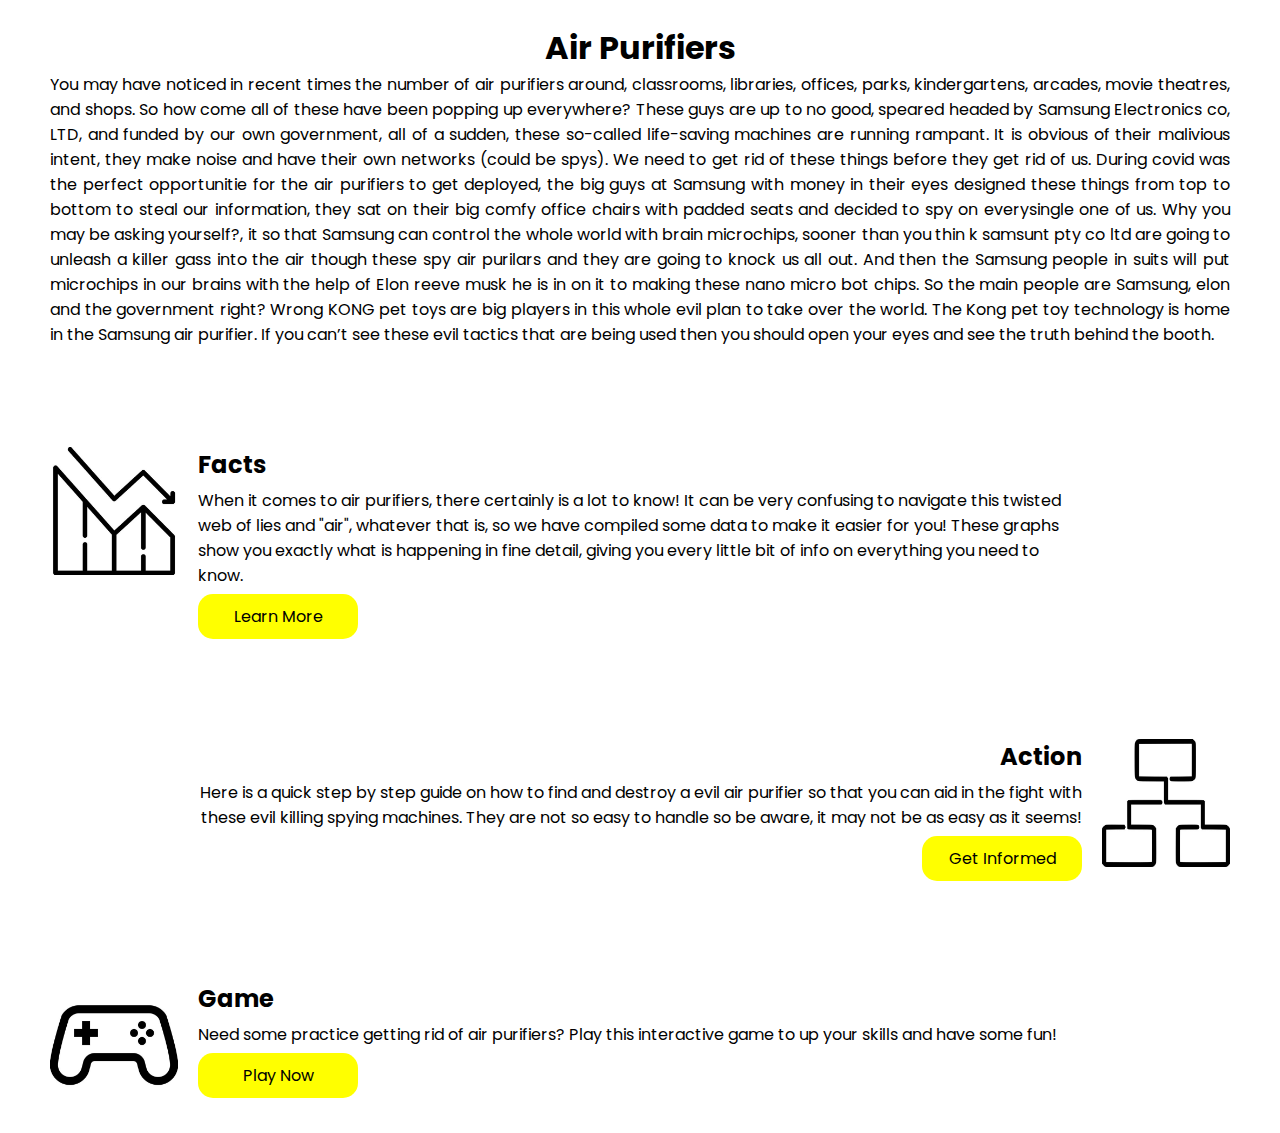
<file: index.html>
<!DOCTYPE html>
<html lang="en">
<head>
    <meta charset="UTF-8">
    <meta http-equiv="X-UA-Compatible" content="IE=edge">
    <meta name="viewport" content="width=device-width, initial-scale=1.0">
    <title>Air Purifiers</title>
    <link rel="stylesheet" href="/index.css">
    <link rel="preconnect" href="https://fonts.googleapis.com">
    <link rel="preconnect" href="https://fonts.gstatic.com" crossorigin>
    <link href="https://fonts.googleapis.com/css2?family=Poppins:wght@300&display=swap" rel="stylesheet"> 
</head>
<body>
    <div id="wrapper">
        <div id="top">
            <h1>Air Purifiers</h1>
            <p>You may have noticed in recent times the number of air purifiers around, classrooms, libraries, offices, parks, kindergartens, arcades, movie theatres, and shops. So how come all of these have been popping up everywhere? These guys are up to no good, speared headed by Samsung Electronics co, LTD, and funded by our own government, all of a sudden, these so-called life-saving machines are running rampant. It is obvious of their malivious intent, they make noise and have their own networks (could be spys). We need to get rid of these things before they get rid of us. During covid was the perfect opportunitie for the air purifiers to get deployed, the big guys at Samsung with money in their eyes designed these things from top to bottom to steal our information, they sat on their big comfy office chairs with padded seats and decided to spy on everysingle one of us. Why you may be asking yourself?, it so that Samsung can control the whole world with brain microchips, sooner than you thin k samsunt pty co ltd are going to unleash a killer gass into the air though these spy air purilars and they are going to knock us all out. And then the Samsung people in suits will put microchips in our brains with the help of Elon reeve musk he is in on it to making these nano micro bot chips. So the main people are Samsung, elon and the government right? Wrong KONG pet toys are big players in this whole evil plan to take over the world. The Kong pet toy technology is home in the Samsung air purifier. If you can’t see these evil tactics that are being used then you should open your eyes and see the truth behind the booth.</p>
        </div>

        <div id="stats" class="section">
            <img src="images/logo_graphs.jpg" width="128" height="128">
            <div class="sectiontext leftsectiontext">
                <h2>Facts</h2>
                <p>When it comes to air purifiers, there certainly is a lot to know! It can be very confusing to navigate this twisted web of lies and "air", whatever that is, so we have compiled some data to make it easier for you! These graphs show you exactly what is happening in fine detail, giving you every little bit of info on everything you need to know.</p>
                <a href="/graphs.html">Learn More</a>
            </div>
        </div>

        <div id="action" class="section">
            <div class="sectiontext rightsectiontext">
                <h2>Action</h2>
                <p>Here is a quick step by step guide on how to find and destroy a evil air purifier so that you can aid in the fight with these evil killing spying machines. They are not so easy to handle so be aware, it may not be as easy as it seems!</p>
                <a href="/action.html">Get Informed</a>
            </div>
            <img src="images/logo_action.jpg" width="128" height="128">
        </div>
        
        <div id="game" class="section">
            <img src="images/logo_game.jpg" width="128" height="128">
            <div id="gametext" class="sectiontext leftsectiontext">
                <h2>Game</h2>
                <p>Need some practice getting rid of air purifiers? Play this interactive game to up your skills and have some fun!</p>
                <a href="/game.html"><span>Play Now</span></a>
            </div>
        </div>
    </div>
</body>
</html>
</file>
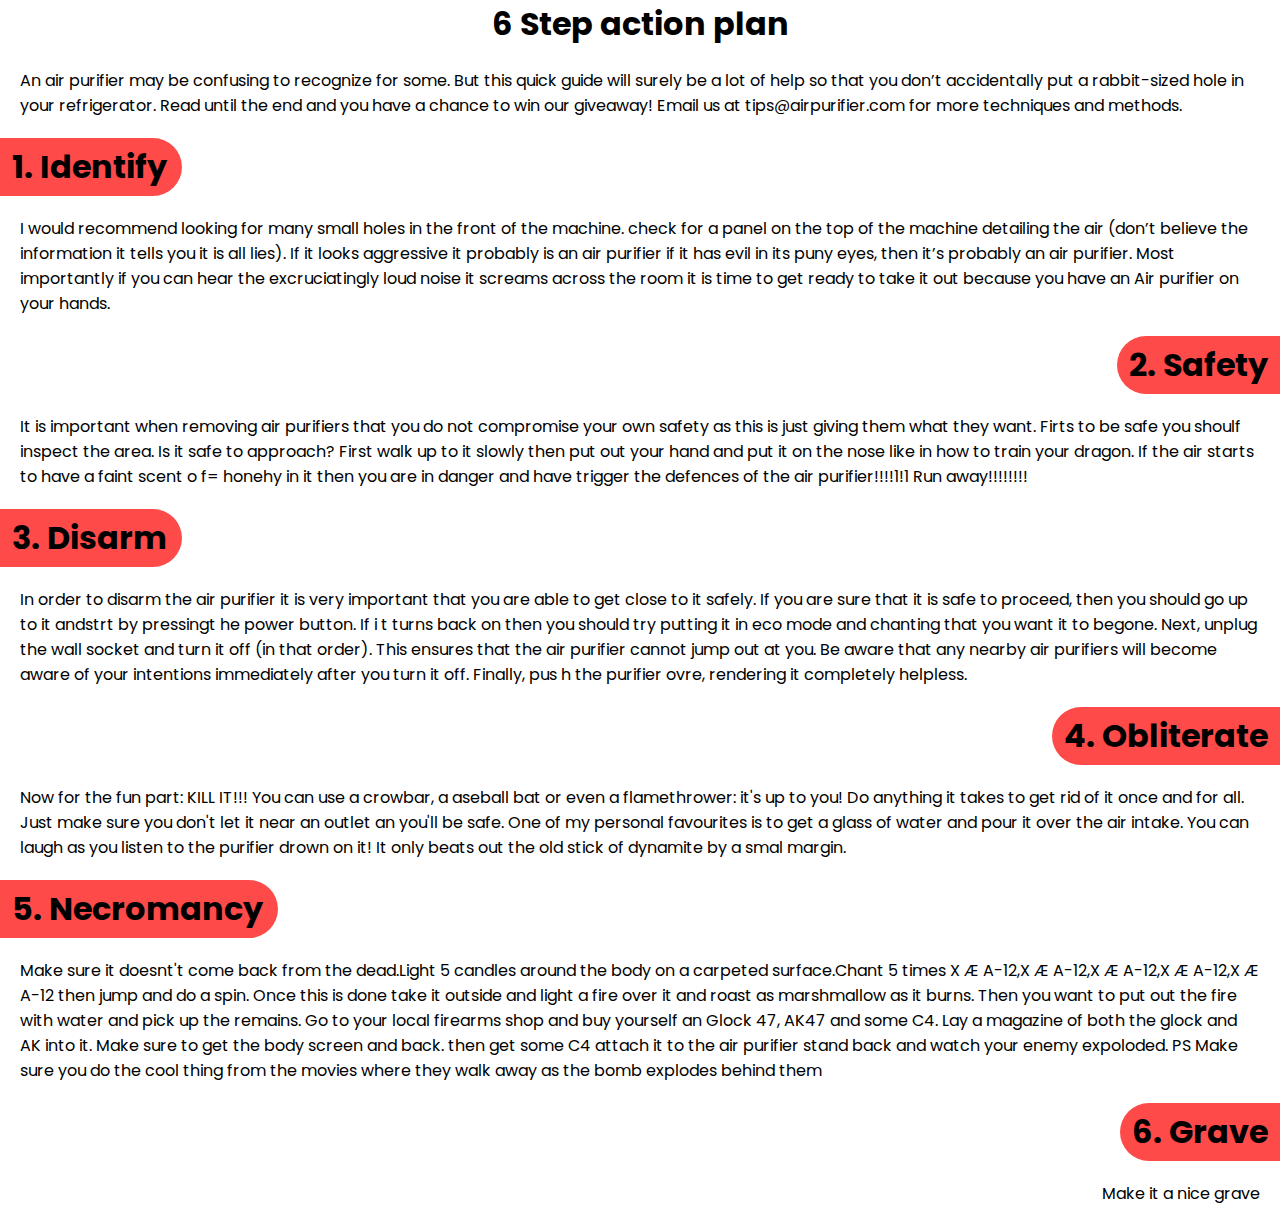
<file: action.html>
<!DOCTYPE html>
<html lang="en">
<head>
    <meta charset="UTF-8">
    <meta http-equiv="X-UA-Compatible" content="IE=edge">
    <meta name="viewport" content="width=device-width, initial-scale=1.0">
    <title>Air Purifiers</title>
    <link rel="stylesheet" href="/action.css">
    <link rel="preconnect" href="https://fonts.googleapis.com">
    <link rel="preconnect" href="https://fonts.gstatic.com" crossorigin>
    <link href="https://fonts.googleapis.com/css2?family=Poppins:wght@300&display=swap" rel="stylesheet"> 
</head>
<body>
    <div id="wrapper">
        <div class="intro">
            <h1 class="title">6 Step action plan</h1>
            <p>An air purifier may be confusing to recognize for some. But this quick guide will surely be a lot of help so that you don’t accidentally put a rabbit-sized hole in your refrigerator. Read until the end and you have a chance to win our giveaway! Email us at tips@airpurifier.com for more techniques and methods.</p>
        </div>
        <div class="step step-left">
            <div class="step-name step-name-left">
                <h1>1. Identify</h1>
            </div>
            <p>I would recommend looking for many small holes in the front of the machine. check for a panel on the top of the machine detailing the air (don’t believe the information it tells you it is all lies). If it looks aggressive it probably is an air purifier if it has evil in its puny eyes, then it’s probably an air purifier. Most importantly if you can hear the excruciatingly loud noise it screams across the room it is time to get ready to take it out because you have an Air purifier on your hands.</p>
        </div>
        <div class="step step-right">
            <div class="step-name step-name-right">
                <h1>2. Safety</h1>
            </div>
            <p>It is important when removing air purifiers that you do not compromise your own safety as this is just giving them what they want. Firts to be safe you shoulf inspect the area. Is it safe to approach? First walk up to it slowly then put out your hand and put it on the nose like in how to train your dragon. If the air starts to have a faint scent o f= honehy in it then you are in danger and have trigger the defences of the air purifier!!!!1!1 Run away!!!!!!!!</p>
        </div>
        <div class="step step-left">
            <div class="step-name step-name-left">
                <h1>3. Disarm</h1>
            </div>
            <p>In order to disarm the air purifier it is very important that you are able to get close to it safely. If you are sure that it is safe to proceed, then you should  go up to it andstrt by pressingt he power button. If i t turns back on then you should try putting it in eco mode and chanting that you want it to begone. Next, unplug the wall socket and turn it off (in that order). This ensures that the air purifier cannot jump out at you. Be aware that any nearby air purifiers will become aware of your intentions immediately after you turn it off. Finally, pus h the purifier ovre, rendering it completely helpless.</p>
        </div>
        <div class="step step-right">
            <div class="step-name step-name-right">
                <h1>4. Obliterate</h1>
            </div>
            <p>Now for the fun part: KILL IT!!! You can use a crowbar, a aseball bat or even a flamethrower: it's up to you! Do anything it takes to get rid of it once and for all. Just make sure you don't let it near an outlet an you'll be safe. One of my personal favourites is to get a glass of water and pour it over the air intake. You can laugh as you listen to the purifier drown on it! It only beats out the old stick of dynamite by a smal margin.</p>
        </div>
        <div class="step step-left">
            <div class="step-name step-name-left">
                <h1>5. Necromancy</h1>
            </div>
            <p>Make sure it doesnt't come back from the dead.Light 5 candles around the body on a carpeted surface.Chant 5 times X Æ A-12,X Æ A-12,X Æ A-12,X Æ A-12,X Æ A-12 then jump and do a spin. Once this is done take it outside and light a fire over it and roast as marshmallow as it burns. Then you want to put out the fire with water and pick up the remains. Go to your local firearms shop and buy yourself an Glock 47, AK47  and some C4. Lay a magazine of both the glock and AK into it. Make sure to get the body screen and back. then get some C4 attach it to the air purifier stand back and watch your enemy expoloded. PS Make sure you do the cool thing from the movies where they walk away as the bomb explodes behind them</p>
        </div>
        <div class="step step-right">
            <div class="step-name step-name-right">
                <h1>6. Grave</h1>
            </div>
            <p>Make it a nice grave</p>
        </div>
    </div>
</body>
</file>
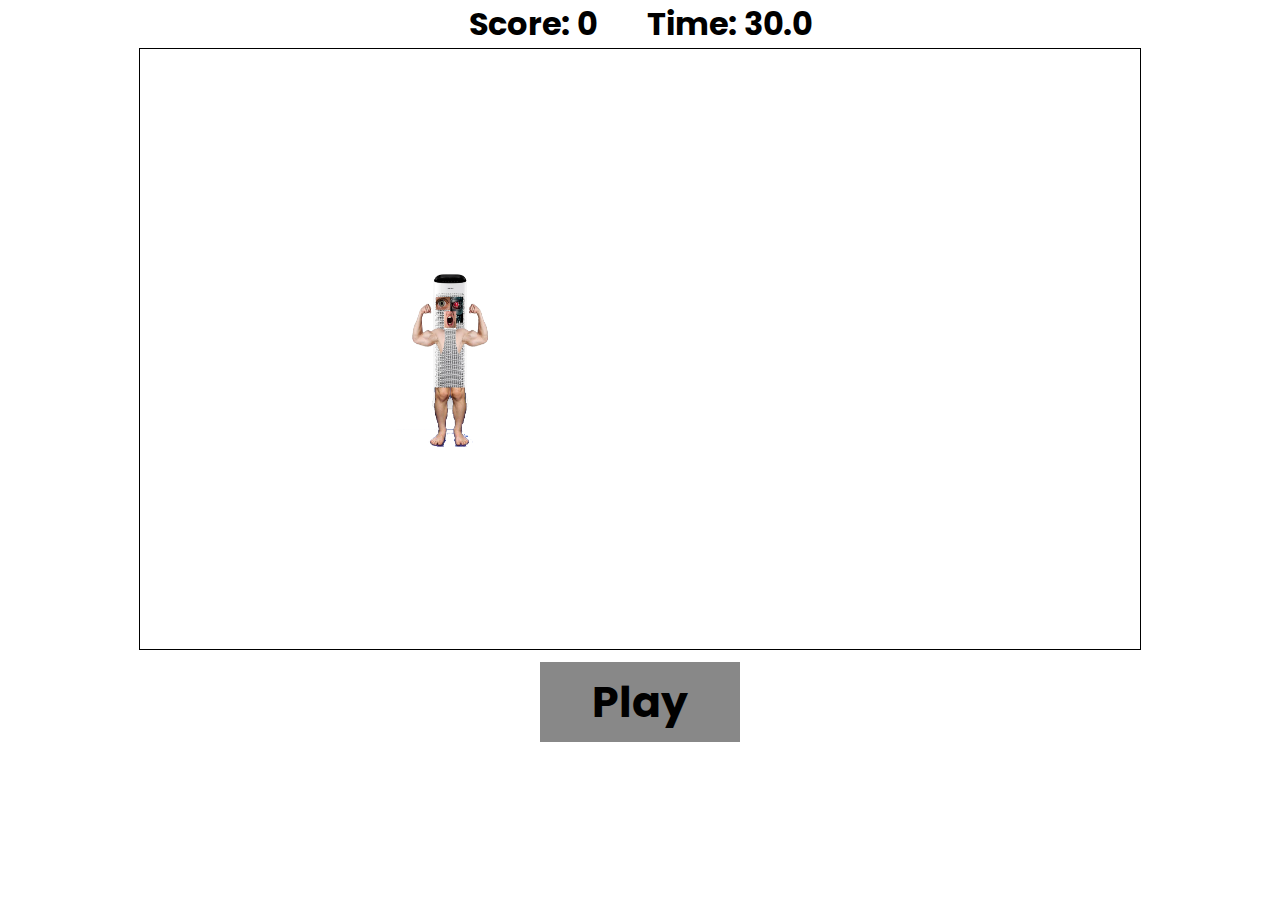
<file: game.html>
<!DOCTYPE html>
<html lang="en">
<head>
    <meta charset="UTF-8">
    <meta http-equiv="X-UA-Compatible" content="IE=edge">
    <meta name="viewport" content="width=device-width, initial-scale=1.0">
    <title>Air Purifier Target Practice</title>
    <link rel="stylesheet" href="/game.css">
    <link rel="preconnect" href="https://fonts.googleapis.com">
    <link rel="preconnect" href="https://fonts.gstatic.com" crossorigin>
    <link href="https://fonts.googleapis.com/css2?family=Poppins:wght@300&display=swap" rel="stylesheet"> 
</head>
<body>
    <div class="wrapper">
        <div class="texts">
            <h1 id="score">Score: 0</h1>
            <div id="filler"></div>
            <h1 id="timer">Time: 30.0</h1>
        </div>
        <canvas id="canvas" width="1000px" height="600px"></canvas>
        <button onclick="restart();">Play</button>
        <script src="game.js"></script>
    </div>
</body>
</file>
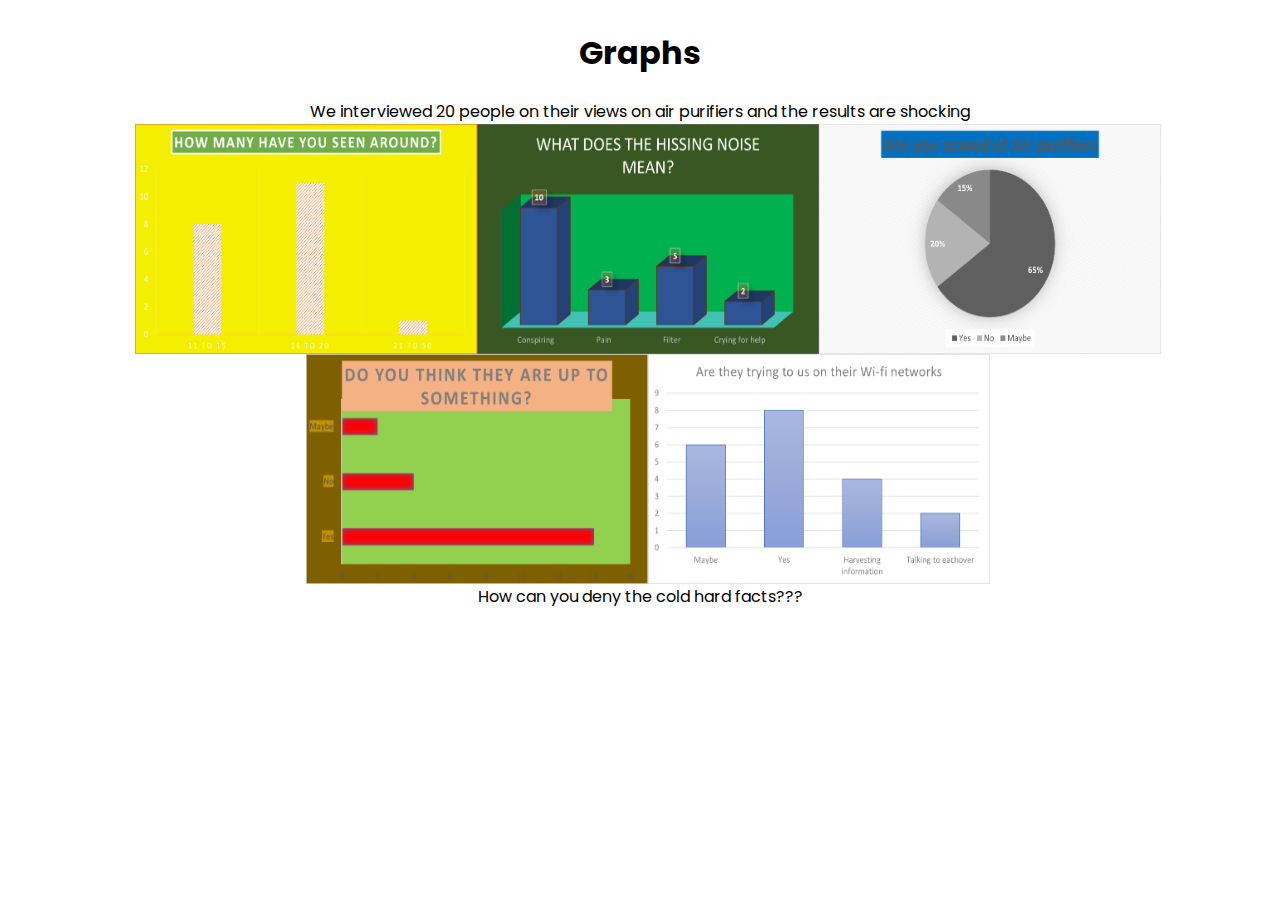
<file: graphs.html>
<!DOCTYPE html>
<html lang="en">
<head>
    <meta charset="UTF-8">
    <meta http-equiv="X-UA-Compatible" content="IE=edge">
    <meta name="viewport" content="width=device-width, initial-scale=1.0">
    <link rel="stylesheet" href="graphs.css">
    <title>Graphs</title>
    <link rel="preconnect" href="https://fonts.googleapis.com">
    <link rel="preconnect" href="https://fonts.gstatic.com" crossorigin>
    <link href="https://fonts.googleapis.com/css2?family=Poppins:wght@300&display=swap" rel="stylesheet"> 
</head>
<body>
    <h1>Graphs</h1>
    <p1>We interviewed 20 people on their views on air purifiers and the results are shocking</p1>
    <div>
    <img src="images/amount.png" width="342" height="230">
    <img src="images/hissing.png" width="342" height="230">
    <img src="images/scared.png" width="342" height="230">
    <img src="images/upto.png" width="342" height="230">
    <img src="images/wifi.png" width="342" height="230">
    </div>
    <p2>How can you deny the cold hard facts???</p2>
</body>
</html>
</file>
<file: index.css>
* {
    margin: 0;
    padding: 0;
    box-sizing: border-box;
    font-family: 'Poppins', sans-serif;
}

#wrapper {
    display: flex;
    flex-direction: column;
    margin: 24px 50px;
}

#top {
    display: flex;
    flex-direction: column;
    align-items: center;
}

#top p {
    text-align: justify;
}

.section {
    display: flex;
    flex-direction: row;
    margin-top: 100px;
}

.sectiontext {
    display: flex;
    flex-direction: column;
    margin: 0 20px;
}

.sectiontext.leftsectiontext {
    margin-right: 148px;
}

.sectiontext.rightsectiontext {
    align-items: end;
    margin-left: 148px;
}

.sectiontext p {
    text-justify: inter-word;
    margin-top: 6px;
    margin-bottom: 6px;
}

.sectiontext.rightsectiontext p {
    text-align: right;
}

.sectiontext a {
    color: black;
    width: 160px;
    text-decoration: none;
    background-color: #ffff00;
    padding: 10px 20px;
    border-radius: 15px;
    text-align: center;
}
</file>
<file: action.css>
* {
    margin: 0;
    padding: 0;
    box-sizing: border-box;
    font-family: 'Poppins', sans-serif;
}

#wrapper {
    display: flex;
    flex-direction: column;
}

.title {
    text-align: center;
}

.step {
    display: flex;
    flex-direction: column;
}

.step.step-left {
    align-items: start;
}

.step.step-right {
    align-items: end;
}

.step-name {
    width: fit-content;
    background-color: #FE4A49;
}

.step-name.step-name-left {
    border-bottom-right-radius: 30px;
    border-top-right-radius: 30px;
    padding: 5px 15px 5px 12px;
}

.step-name.step-name-right {
    border-bottom-left-radius: 30px;
    border-top-left-radius: 30px;
    padding: 5px 12px;
}

p {
    margin: 20px;
}
</file>
<file: game.css>
* {
    margin: 0;
    padding: 0;
    box-sizing: border-box;
    font-family: 'Poppins', sans-serif;
}

canvas {
    border: 1px solid black;
}

.wrapper {
    display: flex;
    flex-direction: column;
    align-items: center;
}

.texts {
    display: flex;
}

#filler {
    width: 50px;
}

button {
    background: #888;
    border: none;
    margin: 12px;
    width: 200px;
    height: 80px;
    font-weight: bold;
    font-size: 32pt;
    cursor: pointer;
}
</file>
<file: graphs.css>
*{
    font-family:"Poppins", sans-serif;
}

body {
    display:flex;
    flex-direction: column;
}

div{
    display: flex;
    flex-direction: row;
    justify-content: center;
    width: 100vw;
    flex-wrap: wrap;
}

h1{
    text-align: center;
}
p1{
    text-align: center;
}

p2{
    text-align: center;
}
</file>
